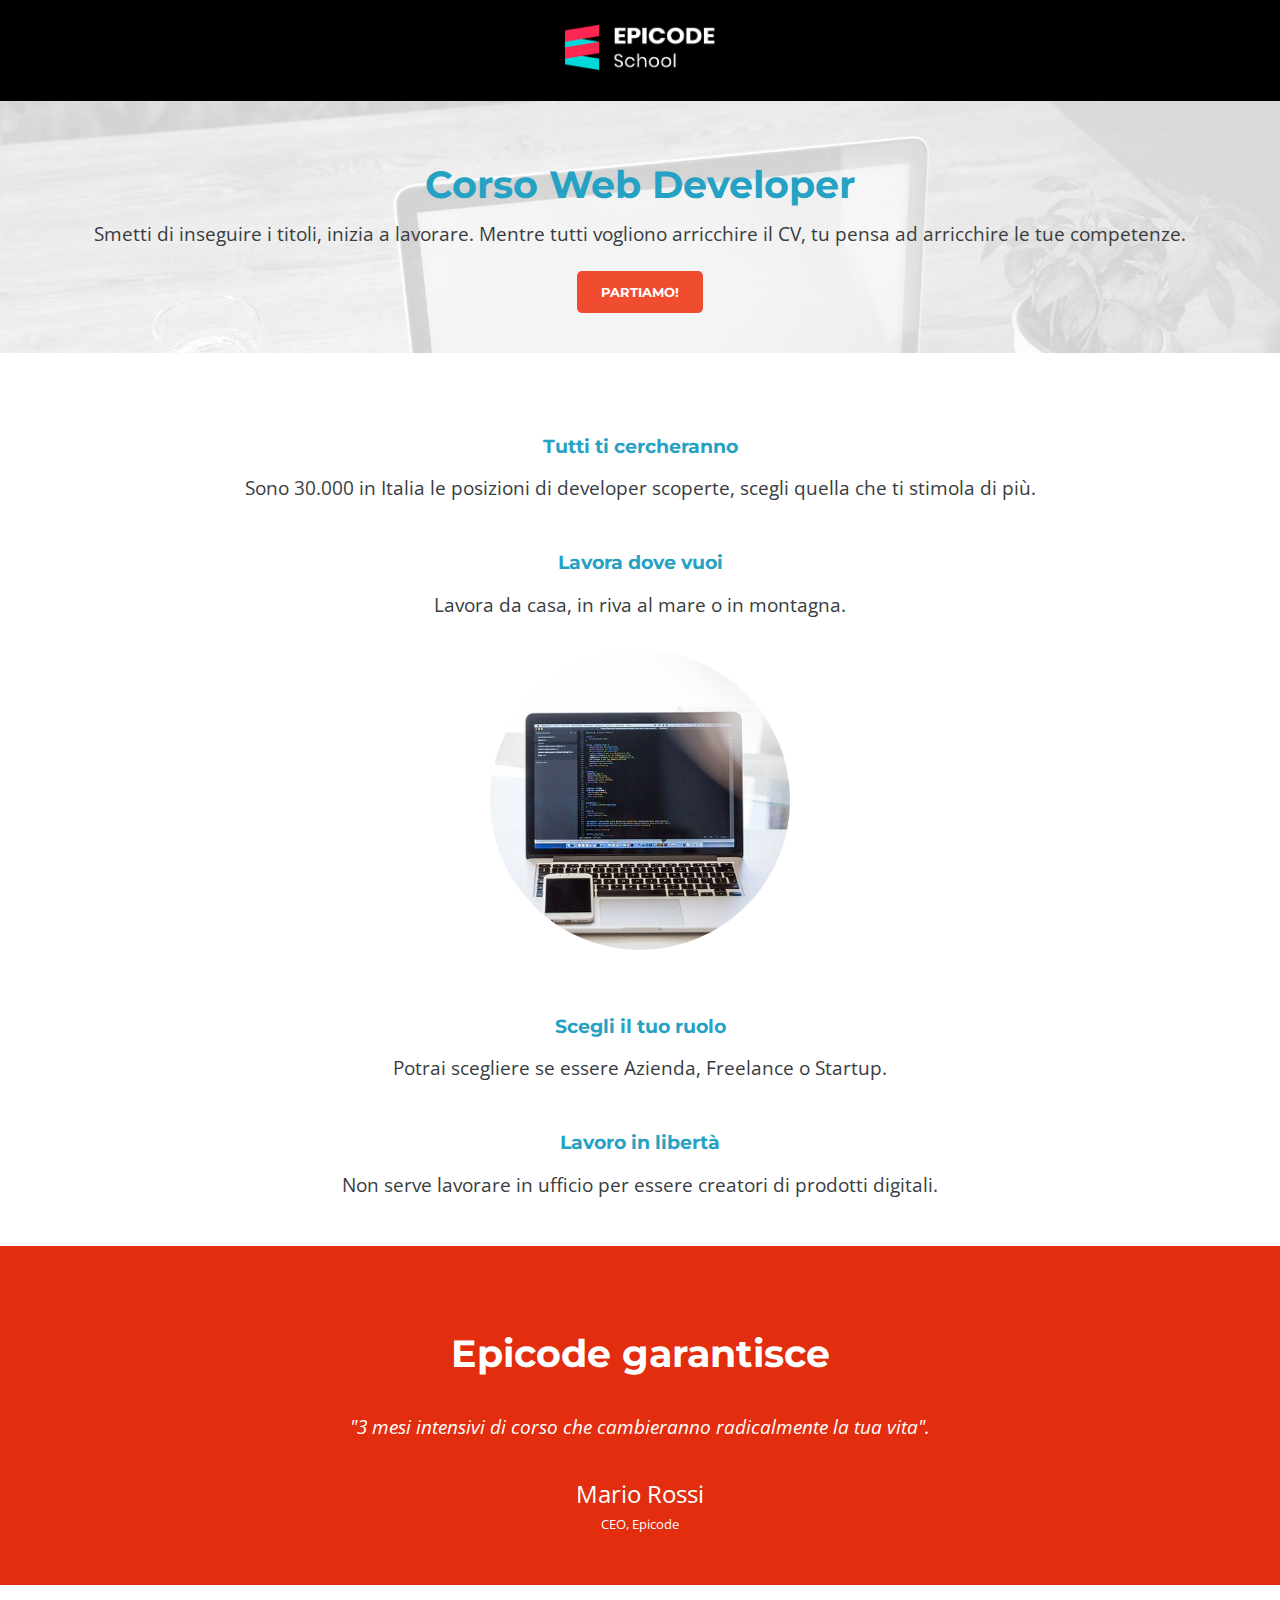
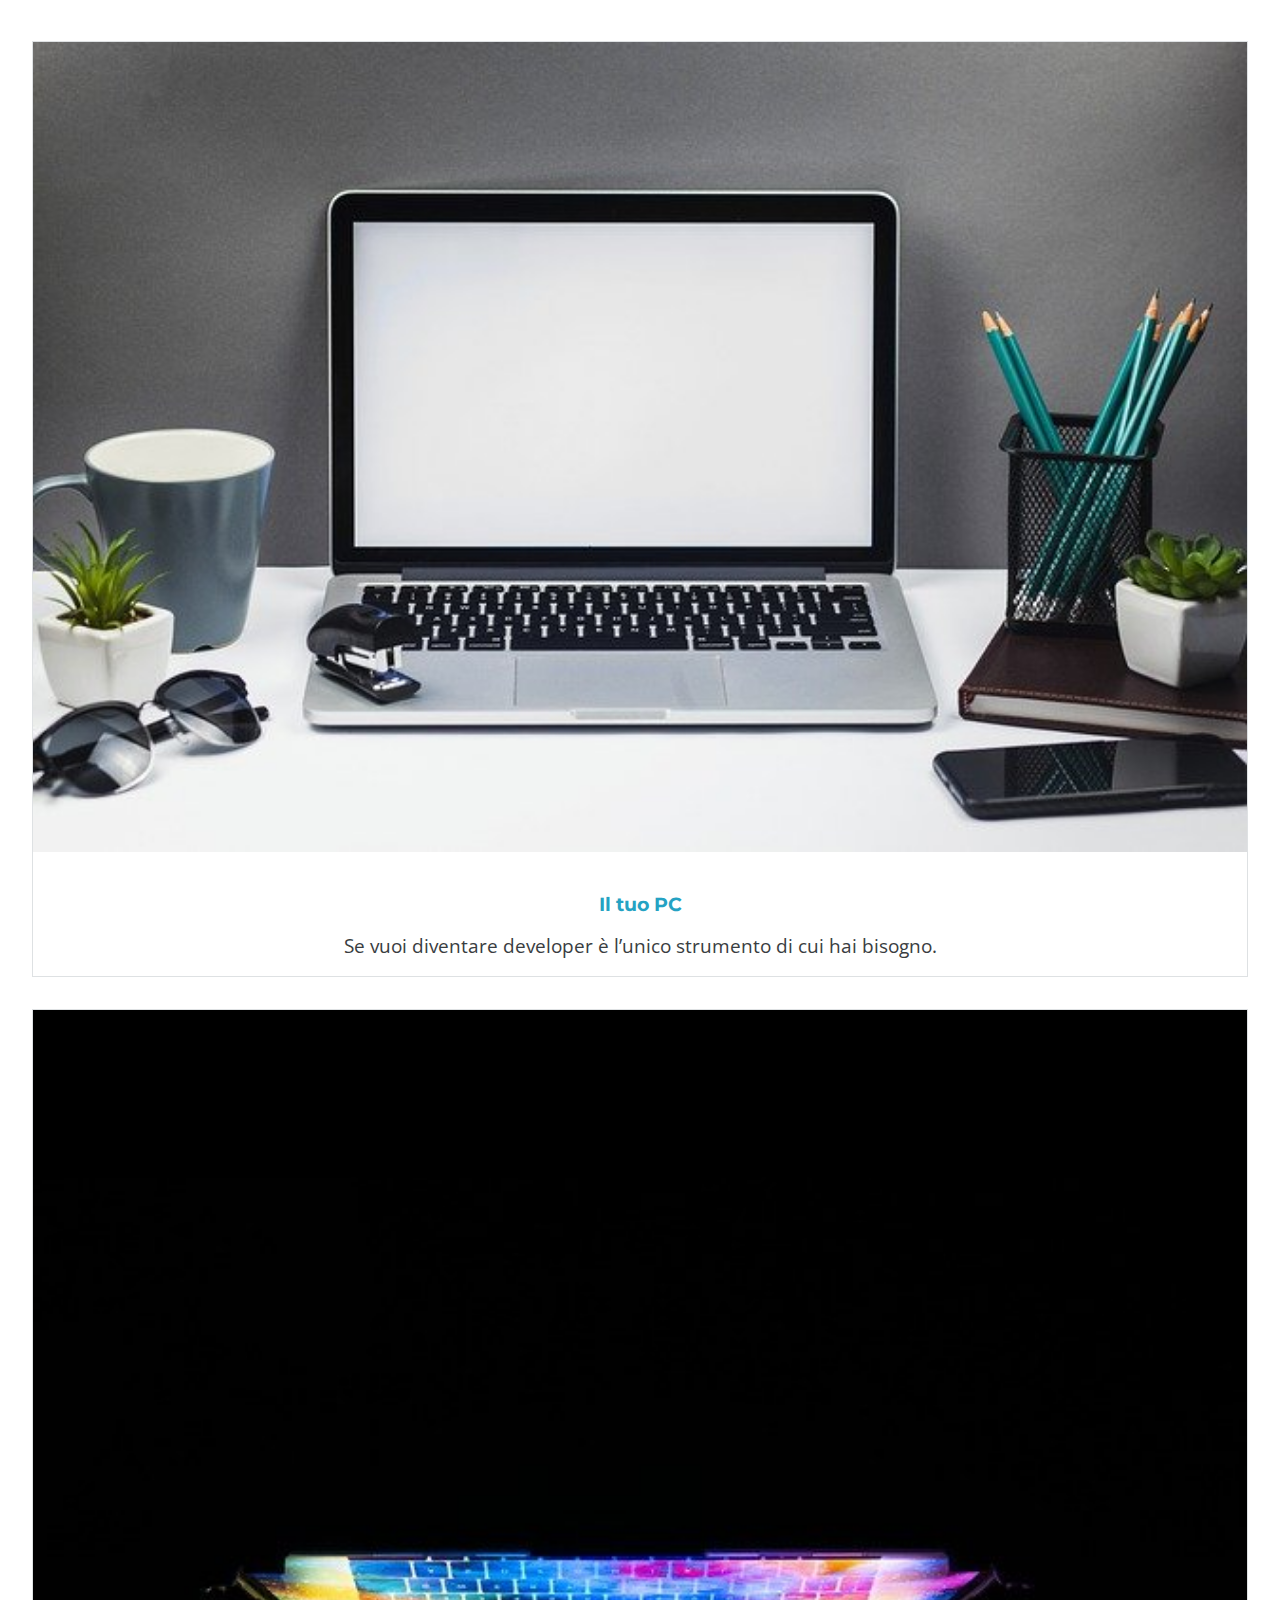
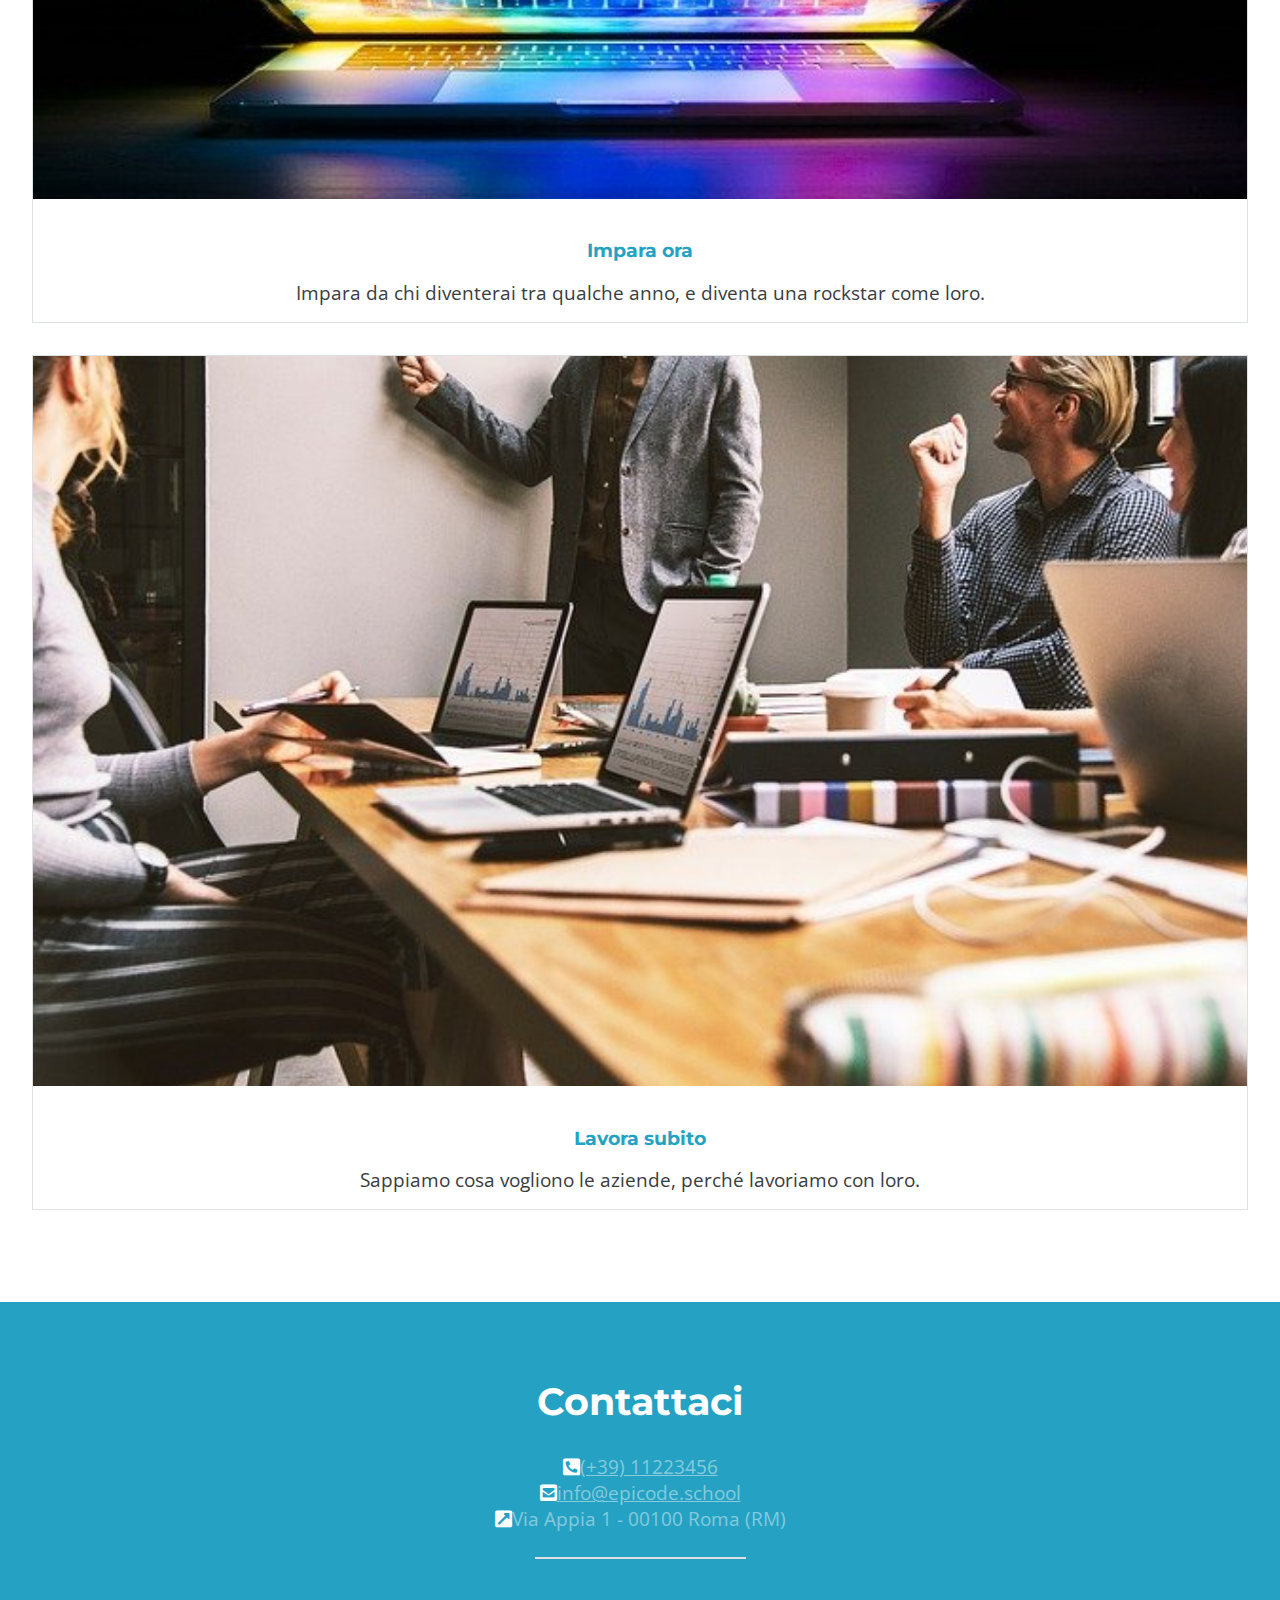
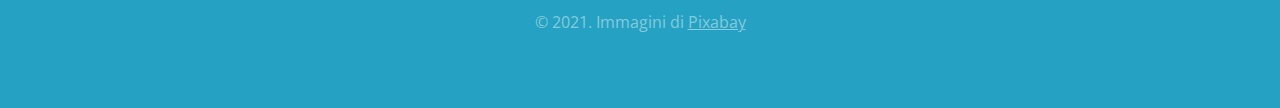
<file: index.html>
<!DOCTYPE html>
<html lang="en">
  <head>
    <meta charset="UTF-8" />
    <meta name="viewport" content="width=device-width, initial-scale=1.0" />
    <title>Corso Web Developer - Epicode school</title>
    <link rel="stylesheet" href="./assets/css/reset.css" />
    <link rel="stylesheet" href="./assets/css/style.css" />
    <link
      rel="stylesheet"
      href="https://cdnjs.cloudflare.com/ajax/libs/font-awesome/5.15.4/css/all.min.css"
      integrity="sha512-1ycn6IcaQQ40/MKBW2W4Rhis/DbILU74C1vSrLJxCq57o941Ym01SwNsOMqvEBFlcgUa6xLiPY/NS5R+E6ztJQ=="
      crossorigin="anonymous"
      referrerpolicy="no-referrer"
    />
  </head>

  <body>
    <header>
      <img width="150px" src="./assets/img/logo.png" />
    </header>
    <main>
      <div id="banner">
        <h1>Corso Web Developer</h1>
        <p>Smetti di inseguire i titoli, inizia a lavorare. Mentre tutti vogliono arricchire il CV, tu pensa ad arricchire le tue competenze.</p>
        <button>PARTIAMO!</button>
      </div>
      <h2>Tutti ti cercheranno</h2>
      <p>Sono 30.000 in Italia le posizioni di developer scoperte, scegli quella che ti stimola di più.</p>
      <h2>Lavora dove vuoi</h2>
      <p>Lavora da casa, in riva al mare o in montagna.</p>
      <img src="./assets/img/notebook.jpg" alt="notebook image"/>
      <h2>Scegli il tuo ruolo</h2>
      <p>Potrai scegliere se essere Azienda, Freelance o Startup.</p>

      <h2>Lavoro in libertà</h2>
      <p>Non serve lavorare in ufficio per essere creatori di prodotti digitali.</p>
      <section>
        <h1>Epicode garantisce</h1>
        <p>"3 mesi intensivi di corso che cambieranno radicalmente la tua vita".</p>
        <div>
            <strong>Mario Rossi</strong>
        <br>CEO, Epicode
        </div>
      </section>
      
      <article>
        <img src="./assets/img/foto1.jpg" alt="Laptop on a desk" />
        <h2>Il tuo PC</h2>
        <p>Se vuoi diventare developer è l’unico strumento di cui hai bisogno.</p>
      </article>
      <article>
        <img src="./assets/img/foto2.jpg" alt="Half close rgb laptop" />
        <h2>Impara ora</h2>
        <p>Impara da chi diventerai tra qualche anno, e diventa una rockstar come loro.</p>
      </article>
      <article>
        <img src="./assets/img/foto3.jpg" alt="Office enviroment" />
        <h2>Lavora subito</h2>
        <p>Sappiamo cosa vogliono le aziende, perché lavoriamo con loro.</p>
      </article>
      
    </main>
    <footer>
      <h1>Contattaci</h1>
      <ul>
      <li><i class="fas fa-phone-square-alt" style="color: #ffffff;"></i><a href="tel:+3911223456">(+39) 11223456</a></li>
      <li><i class="fas fa-envelope-square" style="color: #ffffff;"></i><a href="mailto:info@epicode.school">info@epicode.school</a></li>
      <li><i class="fas fa-external-link-square-alt" style="color: #ffffff;"></i><a href="https://maps.app.goo.gl/XdQ5ZVBzhZsvGr8h9">Via Appia 1 - 00100 Roma (RM)</a></li>
      </ul>
      <div>
      <br>
      <span>&#169 2021. Immagini di <a href="https://pixabay.com/">Pixabay</a></span>
    </div>
    </footer>
  </body>
</html>
</file>
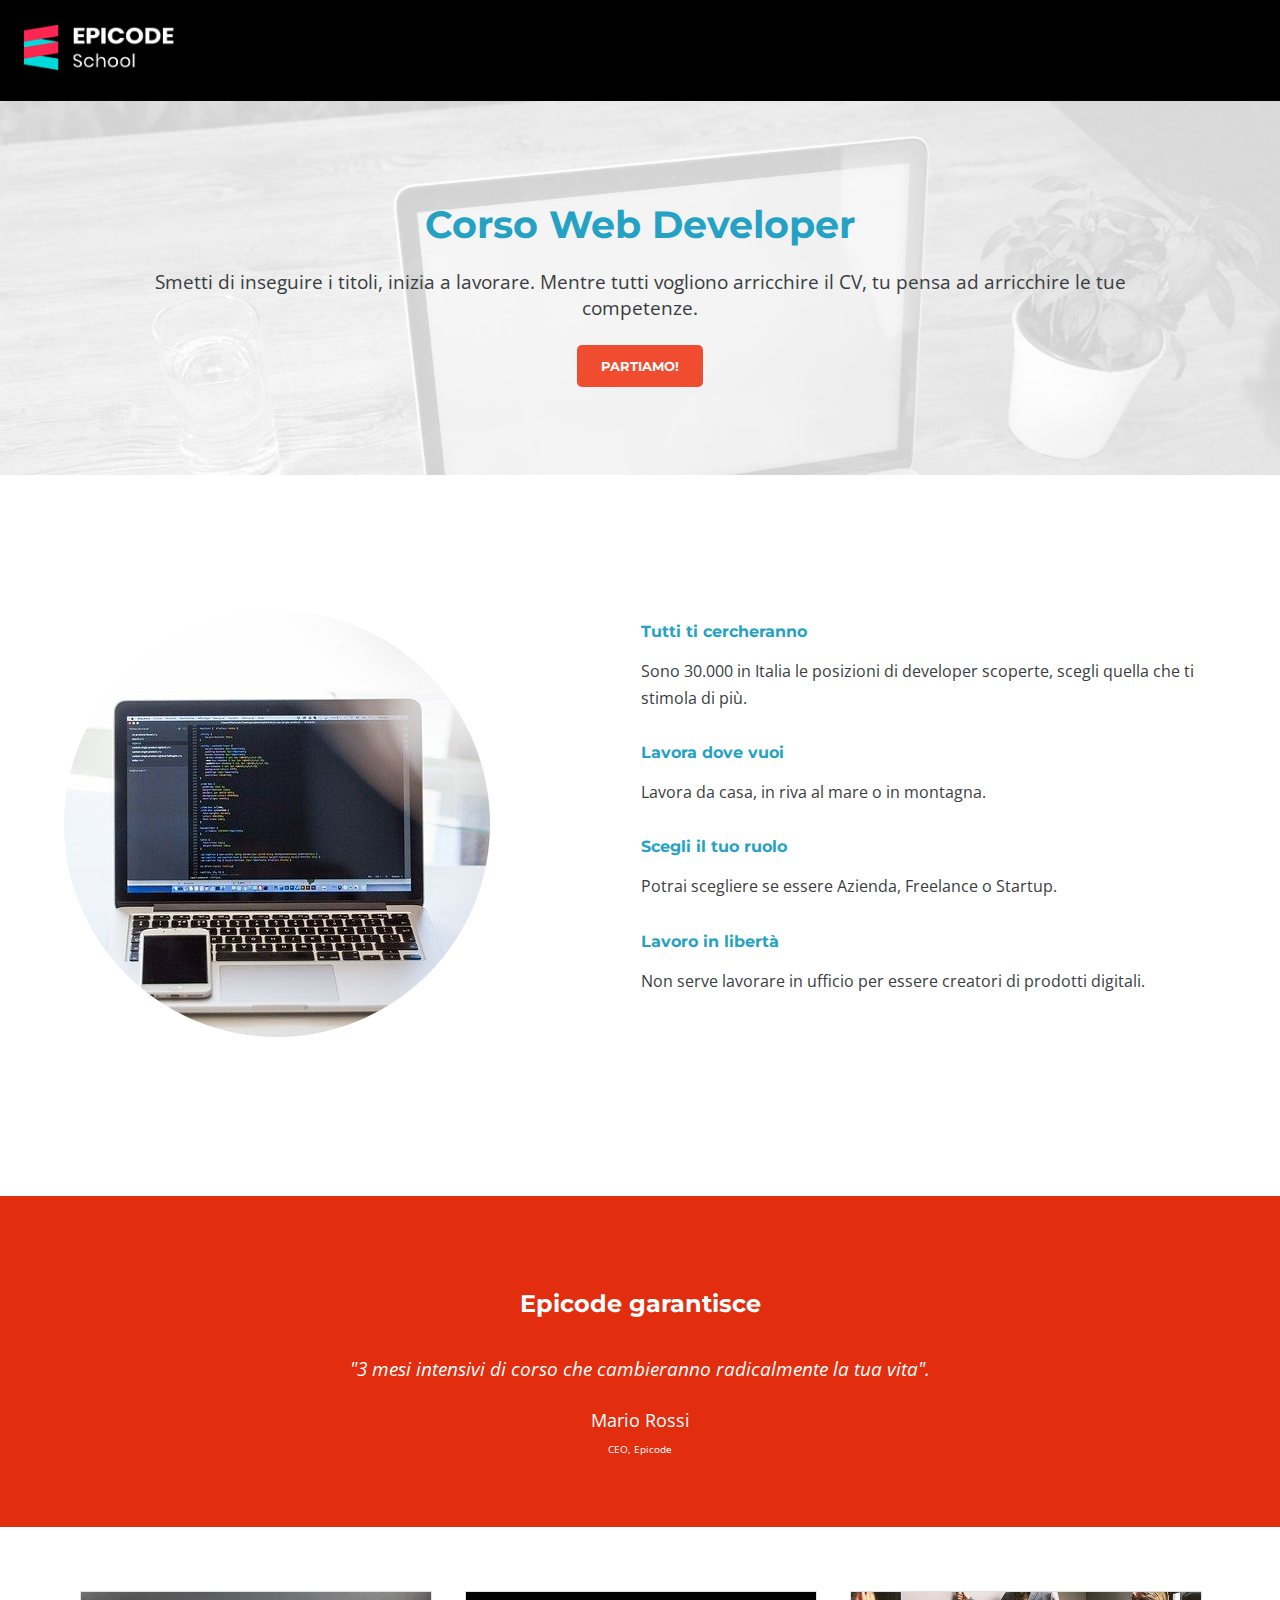
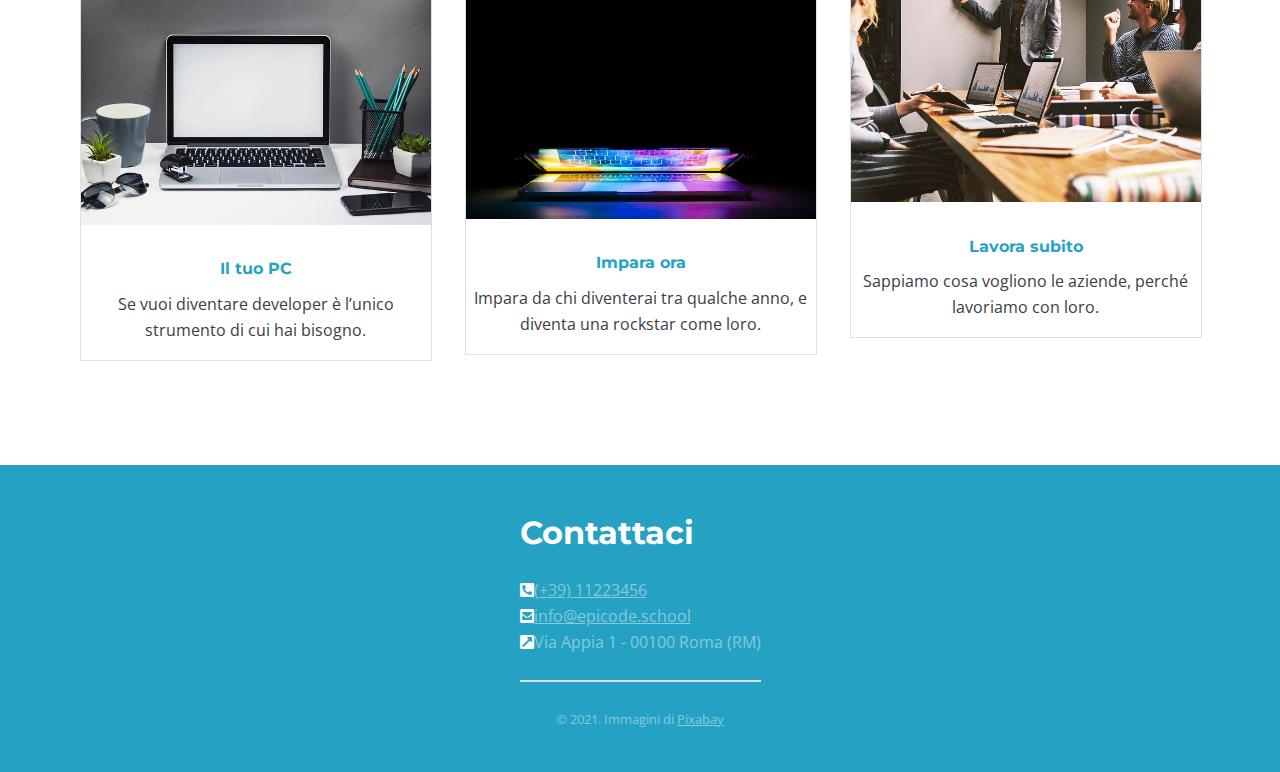
<file: index-desktop.html>
<!DOCTYPE html>
<html lang="en">
  <head>
    <meta charset="UTF-8" />
    <meta name="viewport" content="width=device-width, initial-scale=1.0" />
    <title>Corso Web Developer - Epicode school</title>
    <link rel="stylesheet" href="./assets/css/reset.css" />
    <link rel="stylesheet" href="./assets/css/style-desktop.css" />
    <link
      rel="stylesheet"
      href="https://cdnjs.cloudflare.com/ajax/libs/font-awesome/5.15.4/css/all.min.css"
      integrity="sha512-1ycn6IcaQQ40/MKBW2W4Rhis/DbILU74C1vSrLJxCq57o941Ym01SwNsOMqvEBFlcgUa6xLiPY/NS5R+E6ztJQ=="
      crossorigin="anonymous"
      referrerpolicy="no-referrer"
    />
  </head>

  <body>
    <header>
      <img width="150px" src="./assets/img/logo.png" />
    </header>
    <main>
      <div id="banner">
        <h1>Corso Web Developer</h1>
        <p>Smetti di inseguire i titoli, inizia a lavorare. Mentre tutti vogliono arricchire il CV, tu pensa ad arricchire le tue competenze.</p>
        <button>PARTIAMO!</button>
      </div>
     <div class="wrapper">
      <div class="box">
      <img src="./assets/img/notebook.jpg" alt="notebook image"/>
      </div>
      <div class="box">
      <h2>Tutti ti cercheranno</h2>
      <p>Sono 30.000 in Italia le posizioni di developer scoperte, scegli quella che ti stimola di più.</p>
      <h2>Lavora dove vuoi</h2>
      <p>Lavora da casa, in riva al mare o in montagna.</p>
      <h2>Scegli il tuo ruolo</h2>
      <p>Potrai scegliere se essere Azienda, Freelance o Startup.</p>
      <h2>Lavoro in libertà</h2>
      <p>Non serve lavorare in ufficio per essere creatori di prodotti digitali.</p>
      </div>
     </div>
      <section>
        <h1>Epicode garantisce</h1>
        <p>"3 mesi intensivi di corso che cambieranno radicalmente la tua vita".</p>
        <div>
            <strong>Mario Rossi</strong>
        <br>CEO, Epicode
        </div>
      </section>
     <div class="wrapper">
      <div class="box2">
      <article>
        <img src="./assets/img/foto1.jpg" alt="Laptop on a desk" />
        <h2>Il tuo PC</h2>
        <p>Se vuoi diventare developer è l’unico strumento di cui hai bisogno.</p>
      </article>
      </div>
      <div class="box2">
      <article>
        <img src="./assets/img/foto2.jpg" alt="Half close rgb laptop" />
        <h2>Impara ora</h2>
        <p>Impara da chi diventerai tra qualche anno, e diventa una rockstar come loro.</p>
      </article>
      </div>
      <div class="box2">
      <article>
        <img src="./assets/img/foto3.jpg" alt="Office enviroment" />
        <h2>Lavora subito</h2>
        <p>Sappiamo cosa vogliono le aziende, perché lavoriamo con loro.</p>
      </article>
      </div>
     </div>
      
    </main>
    <footer>
      <div>
      <h1>Contattaci</h1>
      <ul>
      <li><i class="fas fa-phone-square-alt" style="color: #ffffff;"></i><a href="tel:+3911223456">(+39) 11223456</a></li>
      <li><i class="fas fa-envelope-square" style="color: #ffffff;"></i><a href="mailto:info@epicode.school">info@epicode.school</a></li>
      <li><i class="fas fa-external-link-square-alt" style="color: #ffffff;"></i><a href="https://maps.app.goo.gl/XdQ5ZVBzhZsvGr8h9">Via Appia 1 - 00100 Roma (RM)</a></li>
      </ul>
    </div>
      <p>&#169 2021. Immagini di <a href="https://pixabay.com/">Pixabay</a></p>
    </footer>
  </body>
</html>
</file>
<file: assets/css/style.css>
/* Your styles here */
@import url("https://fonts.googleapis.com/css2?family=Montserrat:ital,wght@0,700;1,700&display=swap");
@import url("https://fonts.googleapis.com/css2?family=Open+Sans:ital,wght@0,300..800;1,300..800&display=swap");
body {
  color: #393d41;
  font-family: "Open Sans", sans-serif;
  font-optical-sizing: auto;
  font-style: normal;
  font-variation-settings: "wdth" 100;
  font-size: 1.2rem;
  line-height: 1.65rem;
  text-align: center;
}

h1,
h2 {
  font-weight: 700;
  color: #25a2c3;
  font-family: "Montserrat", sans-serif;
  font-optical-sizing: auto;
  font-style: normal;
  padding: 1rem 1rem 0;
  margin-top: 1rem;
}
h1 {
  font-size: 2em;
  line-height: 2.5rem;
}
p {
  padding: 1rem 2em;
}
strong {
  font-size: x-large;
}
li {
  list-style-type: none;
}

button {
  background-color: #f04c2f;
  color: white;
  font-family: "Montserrat", sans-serif;
  font-optical-sizing: auto;
  font-style: normal;
  font-weight: 700;
  padding: 0.8rem 1.5rem;
  margin: 0.5rem;
  border: 0;
  border-radius: 5px;
}

header {
  background-color: black;
  padding: 1.5rem;
}
#banner {
  background-image: url(../img/banner.jpg);
  background-size: cover;
  background-position: top;
  text-align: center;
  padding: 2rem;
  margin-bottom: 4rem;
}
main img {
  max-width: 300px;
  border-radius: 50%;
  margin: 1rem 0 1.5rem 0;
}
/* SECTION */
section {
  margin: 2rem 0 3.5rem 0;
  padding: 3.5rem 0.5rem 3rem;
  background-color: #e22d0e;
  color: white;
  font-style: italic;
}
section h1 {
  color: white;
  margin-bottom: 1.5rem;
}
section div {
  font-style: normal;
  font-size: small;
  margin-top: 1.5rem;
}
/* ARTICLE*/
article {
  margin: 2rem;
  border: solid 1px #dee1e3;
}
article img {
  border-radius: 0;
  min-width: 100%;
  margin: 0;
}
/* FOOTER*/
footer {
  background-color: #25a2c3;
  padding: 3rem;
  margin-top: 5.7rem;
}
footer h1 {
  color: white;
  margin-bottom: 2rem;
}
footer a {
  color: rgba(255, 253, 253, 0.452);
}
footer ul li:nth-child(3) a {
  text-decoration: none;
}
footer div {
  width: fit-content;
  border-top: solid 2px #dee1e3;
  margin: 1.5rem auto;
  padding-top: 1.5rem;
  font-size: medium;
  color: rgba(255, 253, 253, 0.452);
}
</file>
<file: assets/css/style-desktop.css>
/* Your styles here */
@import url("https://fonts.googleapis.com/css2?family=Montserrat:ital,wght@0,700;1,700&display=swap");
@import url("https://fonts.googleapis.com/css2?family=Open+Sans:ital,wght@0,300..800;1,300..800&display=swap");
body {
  color: #393d41;
  font-family: "Open Sans", sans-serif;
  font-optical-sizing: auto;
  font-style: normal;
  font-variation-settings: "wdth" 100;
  font-size: 1.2rem;
  line-height: 1.65rem;
  text-align: center;
}

h1,
h2 {
  font-weight: 700;
  color: #25a2c3;
  font-family: "Montserrat", sans-serif;
  font-optical-sizing: auto;
  font-style: normal;
  padding: 0.5rem 0;
  margin-top: 1rem;
}
h1 {
  font-size: 2em;
  line-height: 2.5rem;
}
p {
  padding: 1rem 2em;
}
strong {
  font-size: large;
}
li {
  list-style-type: none;
}

button {
  background-color: #f04c2f;
  color: white;
  font-family: "Montserrat", sans-serif;
  font-optical-sizing: auto;
  font-style: normal;
  font-weight: 700;
  padding: 0.8rem 1.5rem;
  margin: 0.5rem;
  border: 0;
  border-radius: 5px;
}

header {
  text-align: left;
  background-color: black;
  padding: 1.5rem;
}
#banner {
  background-image: url(../img/banner.jpg);
  background-size: cover;
  background-position: top;
  background-repeat: no-repeat;
  text-align: center;
  padding: 5rem;
  margin-bottom: 6rem;
}
main img {
  max-width: 90%;
  border-radius: 50%;
  text-align: center;
  margin: 1rem 0 1.5rem;
}
.box {
  width: 50%;
  display: inline-block;
  margin-right: -4px;
  box-sizing: border-box;
  font-size: medium;
  vertical-align: top;
}
.box2 {
  width: 33.33%;
  display: inline-block;
  margin-right: -4px;
  box-sizing: border-box;
  vertical-align: top;
}
.box p {
  padding: 0.3rem 0;
}
.wrapper {
  text-align: left;
  padding: 1.5rem 4rem;
  box-sizing: border-box;
}
/* SECTION */
section {
  margin: 6.5rem 0 1.5rem;
  padding: 4rem 6rem;
  background-color: #e22d0e;
  color: white;
  font-style: italic;
}
section h1 {
  color: white;
  margin-bottom: 0.5rem;
  font-size: x-large;
}
section div {
  font-style: normal;
  font-size: x-small;
  margin-top: 0.5rem;
}
/* ARTICLE*/
article {
  margin: 1rem;
  border: solid 1px #dee1e3;
  text-align: center;
  font-size: medium;
  min-height: 320px;
}
article img {
  border-radius: 0;
  max-width: 100%;
  margin: 0;
}
article p {
  padding: 0 0.3rem 1rem;
}
/* FOOTER*/
footer {
  background-color: #25a2c3;
  padding: 1.5rem;
  margin-top: 4rem;
  color: rgba(255, 253, 253, 0.452);
  font-size: medium;
}
footer h1 {
  color: white;
  margin: 1rem 0;
}
footer a {
  color: rgba(255, 253, 253, 0.452);
}
footer ul li:nth-child(3) a {
  text-decoration: none;
}
footer div {
  width: fit-content;
  border-bottom: solid 2px #dee1e3;
  margin: 0 auto;
  padding-bottom: 1.5rem;
  text-align: left;
}
footer p {
  font-size: small;
  margin-top: 0.5rem;
}
</file>
